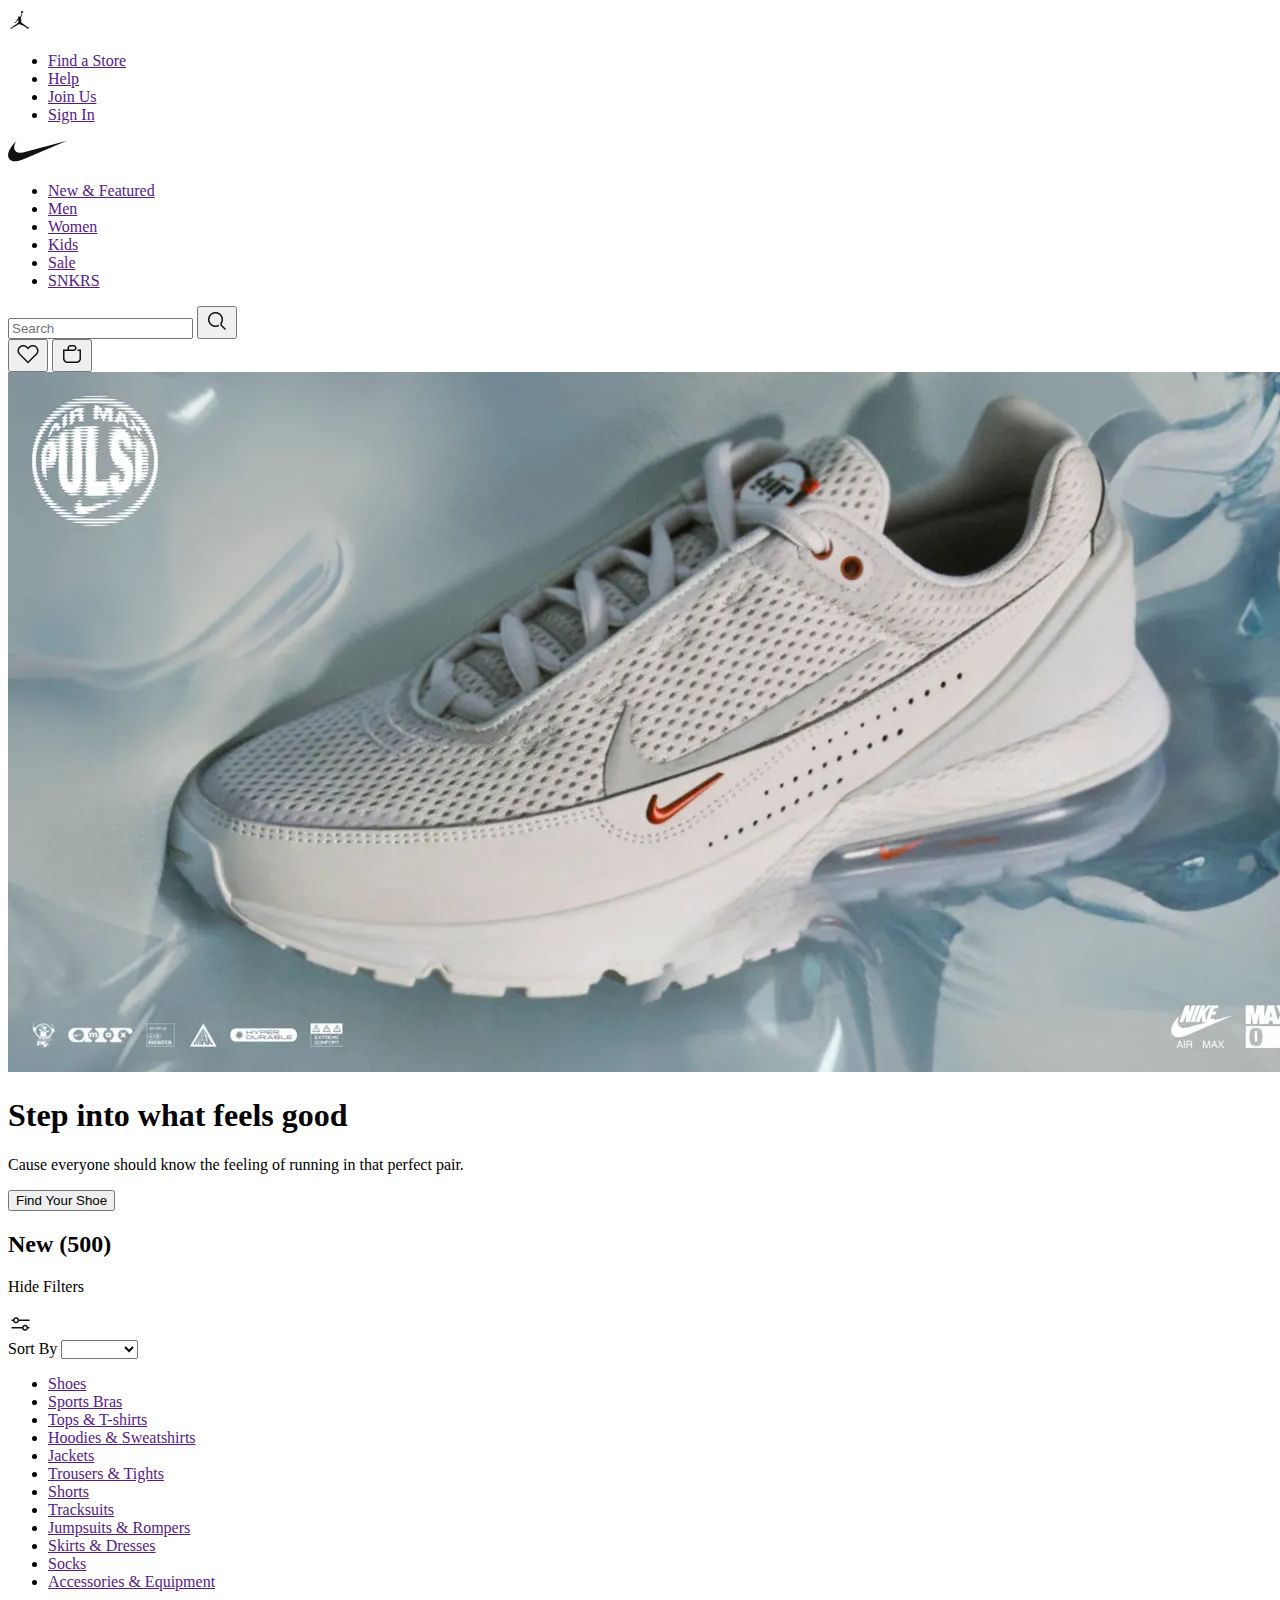
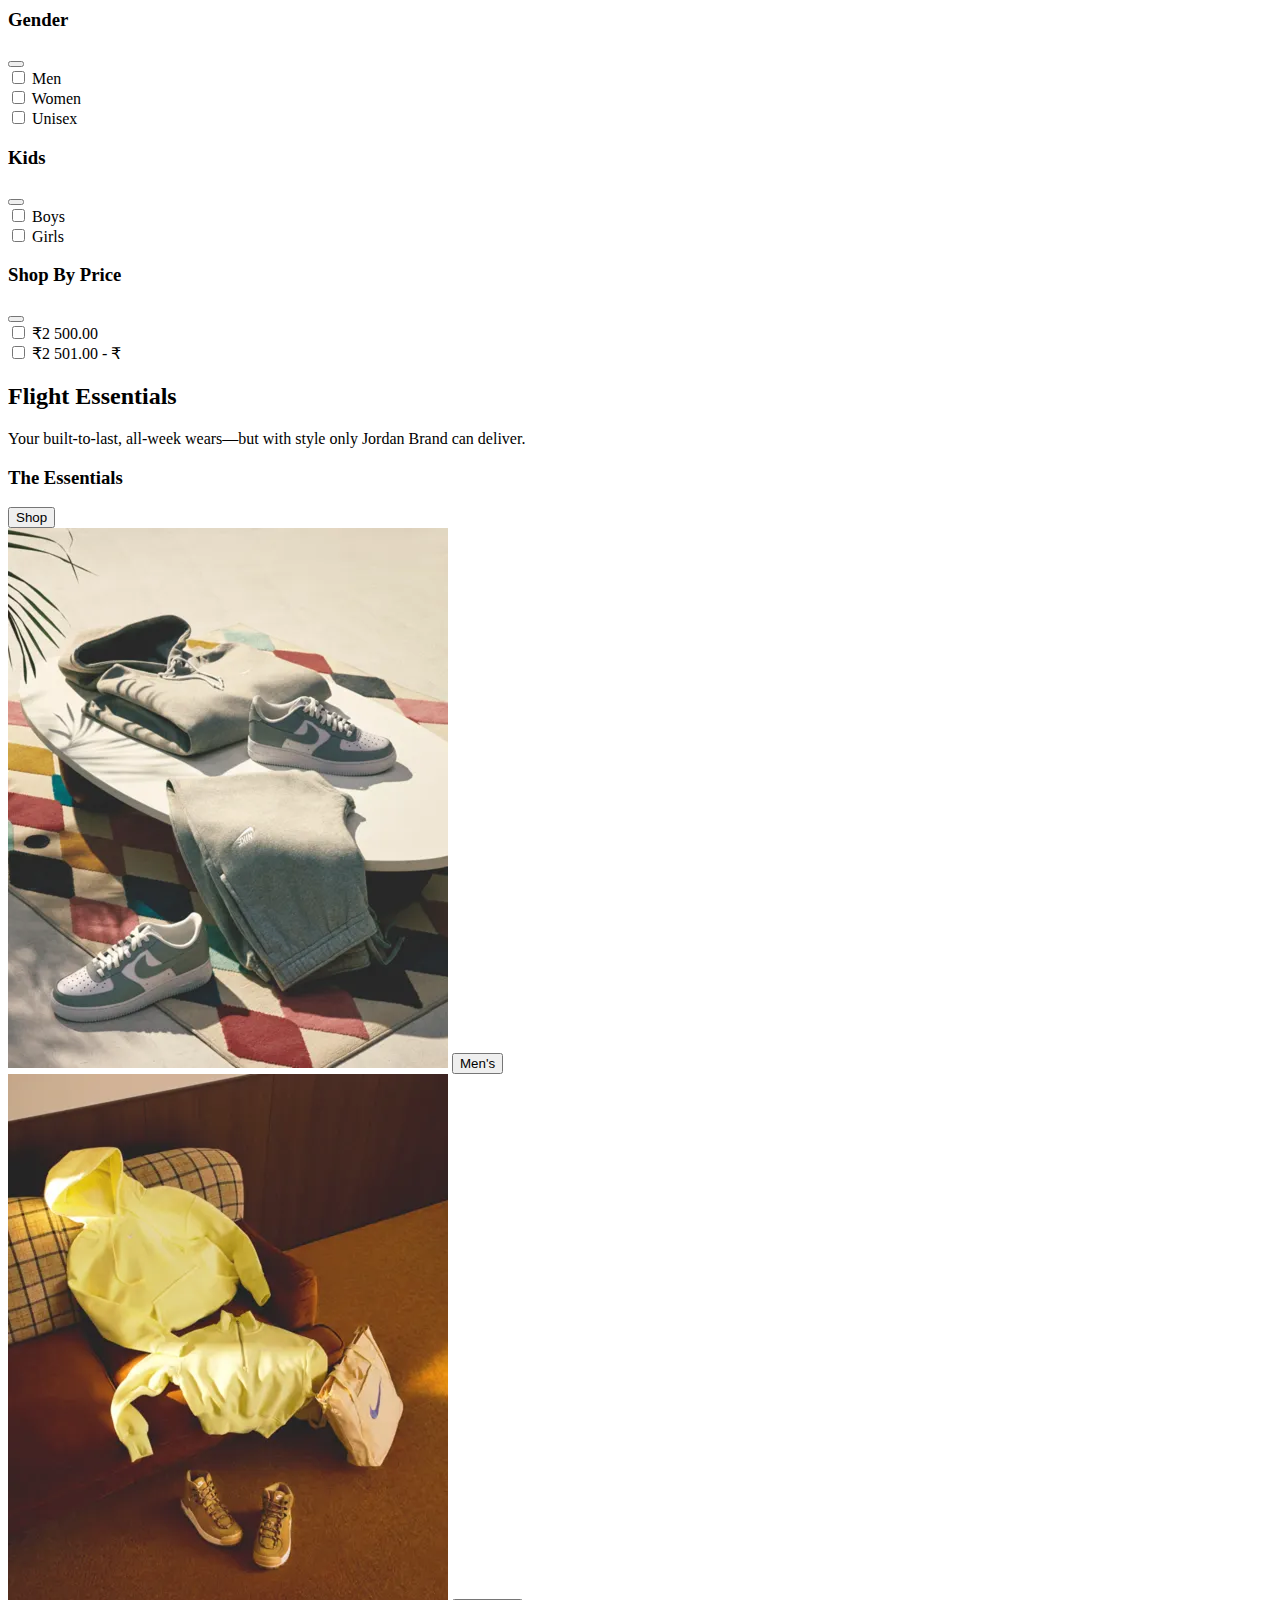
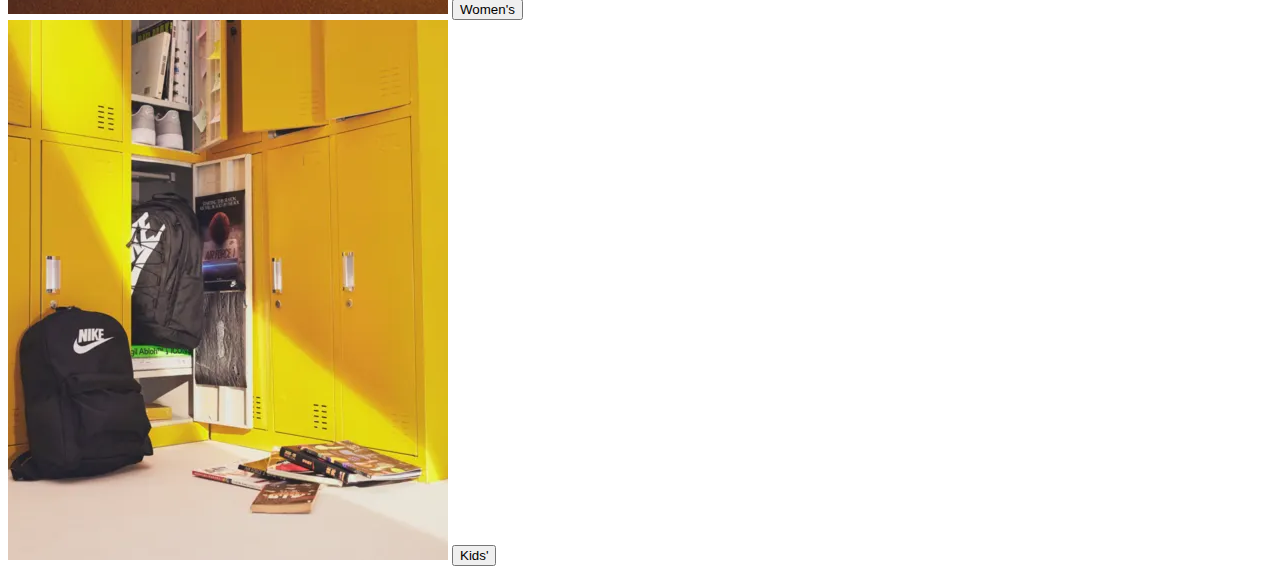
<file: index.html>
<!DOCTYPE html>
<html lang="en">
  <head>
    <meta charset="UTF-8" />
    <meta
      name="description"
      content="Nike E-commerce Website with different gymwear, sportswear, accessories and boots designed designed to make your sport activities easier"
    />
    <meta
      name="keywords"
      content="Nike, sportswear, boots, tank-tops, shirts, leggings, bags, gymwear, sports bras, tops, hoodies, sweatshirts, jackets, trousers, tights, shorts, tracksuits, jumpsuits, rompers, skirts, dresses, socks, accessories, equipment, men, women, unisex"
    />
    <meta name="author" content="Sopo Bichinashvili" />
    <meta name="viewport" content="width=device-width, initial-scale=1.0" />
    <link
      rel="icon"
      type="img/png"
      sizes="32x32"
      href="./imgs/logo/Nike-logo.png"
    />
    <link rel="stylesheet" href="./main.css" />
    <title>Nike E-commerce Website</title>
  </head>
  <body>
    <div id="main-container">
      <header>
        <div class="header-top">
          <div class="header-top-content-wrapper container general-flex">
            <div id="header-top-logo-cont">
              <img
                src="./imgs/logo/Basketball-Nike-logo.png"
                alt="Black silhouette of a man playing basketball"
              />
            </div>
            <nav id="header-top-nav">
              <ul class="general-flex">
                <li><a href="">Find a Store</a></li>
                <li><a href="">Help</a></li>
                <li><a href="">Join Us</a></li>
                <li><a href="">Sign In</a></li>
              </ul>
            </nav>
          </div>
        </div>
        <div class="header-bottom container general-flex">
          <div id="header-bottom-logo-cont">
            <img src="./imgs/logo/Nike-logo.png" alt="Nike logo" />
          </div>
          <nav id="header-bottom-nav">
            <ul class="general-flex">
              <li><a href="">New & Featured</a></li>
              <li><a href="">Men</a></li>
              <li><a href="">Women</a></li>
              <li><a href="">Kids</a></li>
              <li><a href="">Sale</a></li>
              <li><a href="">SNKRS</a></li>
            </ul>
          </nav>
          <div class="header-bottom-user-interactions-cont general-flex">
            <form id="search-cont">
              <input type="text" placeholder="Search" />
              <button id="search-btn">
                <img
                  src="./imgs/general-icons/Search-icon.png"
                  alt="search icon"
                />
              </button>
            </form>
            <div id="save-and-cart-cont">
              <button id="save-btn" class="user-action-btns">
                <img
                  src="./imgs/general-icons/heart-icon.png"
                  alt="heart icon"
                />
              </button>
              <button id="cart-btn" class="user-action-btns">
                <img src="./imgs/general-icons/cart-icon.png" alt="cart icon" />
              </button>
            </div>
          </div>
        </div>
      </header>
      <main>
        <section class="section-1 container">
          <div class="section-1-img-cont">
            <img
              src="./imgs/static-images/section-1-img.png"
              alt="white high quality nike sneakers with list of sponsor logos"
            />
          </div>
          <div class="section-1-description-cont">
            <h1>Step into what feels good</h1>
            <p>
              Cause everyone should know the feeling of running in that perfect
              pair.
            </p>
            <button class="button">Find Your Shoe</button>
          </div>
        </section>
        <section class="products-list-section">
          <div class="products-list-section-description container general-flex">
            <h2>New (<span id="available-items-counter">500</span>)</h2>
            <div class="filters-toggle-and-sort-cont general-flex">
              <div class="filters-toggle-cont general-flex">
                <p>Hide Filters</p>
                <img
                  src="./imgs/general-icons/filter-icon.png"
                  alt="filters icon"
                />
              </div>
              <div class="sort-cont">
                <label for="sort-options">Sort By</label>
                <select name="sort" id="sort-options">
                  <option value="" disabled selected hidden></option>
                  <option value="Sort By">Gender</option>
                  <option value="Sort By">Category</option>
                  <option value="Sort By">Price</option>
                </select>
              </div>
            </div>
          </div>
          <div class="products-list-section-content">
            <aside class="products-nav-and-filters">
              <nav class="products-category-nav">
                <ul>
                  <li><a href="">Shoes</a></li>
                  <li><a href="">Sports Bras</a></li>
                  <li><a href="">Tops & T-shirts</a></li>
                  <li><a href="">Hoodies & Sweatshirts</a></li>
                  <li><a href="">Jackets</a></li>
                  <li><a href="">Trousers & Tights</a></li>
                  <li><a href="">Shorts</a></li>
                  <li><a href="">Tracksuits</a></li>
                  <li><a href="">Jumpsuits & Rompers</a></li>
                  <li><a href="">Skirts & Dresses</a></li>
                  <li><a href="">Socks</a></li>
                  <li><a href="">Accessories & Equipment</a></li>
                </ul>
              </nav>
              <div class="filters-cont">
                <div class="filter-cont adult-gender-filter-cont">
                  <div class="checkboxes-cont">
                    <div class="checkbox-header general-flex">
                      <h3>Gender</h3>
                      <button class="collapse-expand-btn"></button>
                    </div>
                    <div class="checkbox-group" id="men-group">
                      <input type="checkbox" id="men-checkbox" />
                      <label for="men-checkbox" id="men">Men</label>
                    </div>

                    <div class="checkbox-group" id="women-group">
                      <input type="checkbox" id="women-checkbox" />
                      <label for="women-checkbox" id="women">Women</label>
                    </div>

                    <div class="checkbox-group" id="unisex-group">
                      <input type="checkbox" id="unisex-checkbox" />
                      <label for="unisex-checkbox" id="unisex">Unisex</label>
                    </div>
                  </div>
                </div>
                <div class="filter-cont">
                  <div class="filter-cont kids-gender-filter-cont">
                    <div class="checkboxes-cont" id="kids-options-cont">
                      <div class="checkbox-header general-flex">
                        <h3>Kids</h3>
                        <button class="collapse-expand-btn"></button>
                      </div>
                      <div class="checkbox-group" id="boys-group">
                        <input type="checkbox" id="boys-checkbox" />
                        <label for="boys-checkbox" id="boys">Boys</label>
                      </div>

                      <div class="checkbox-group" id="girls-group">
                        <input type="checkbox" id="girls-checkbox" />
                        <label for="girls-checkbox" id="girls">Girls</label>
                      </div>
                    </div>
                  </div>
                </div>
                <div class="filter-cont">
                  <div class="filter-cont price-filter-cont">
                    <div class="checkboxes-cont" id="prices-options-cont">
                      <div class="checkbox-header general-flex">
                        <h3>Shop By Price</h3>
                        <button class="collapse-expand-btn"></button>
                      </div>
                      <div class="checkbox-group" id="under-2500">
                        <input type="checkbox" id="under-2500" />
                        <label for="under-2500" id="under">₹2 500.00</label>
                      </div>

                      <div class="checkbox-group" id="above-2500">
                        <input type="checkbox" id="above-2500" />
                        <label for="above-2500" id="above">₹2 501.00 - ₹</label>
                      </div>
                    </div>
                  </div>
                </div>
              </div>
            </aside>
            <div class="products-container container general-flex">
              <div id="products-wrapper"></div>
              <div id="products-pagination-wrapper"></div>
            </div>
          </div>
        </section>
        <section class="essentials-section container">
          <div class="essentials-header">
            <h2>Flight Essentials</h2>
            <p>
              Your built-to-last, all-week wears—but with style only Jordan
              Brand can deliver.
            </p>
          </div>
          <div class="essentials-content-cont">
            <div class="essentials-content-header general-flex">
              <h3>The Essentials</h3>
              <button class="button">Shop</button>
            </div>
            <div class="essentials-content-wrapper general-flex">
              <div class="essentials-img-cont">
                <img
                  src="./imgs/static-images/essentials-img-1.png"
                  alt="Nike green and white boots and gray hoodie and sweatpants"
                />
                <button class="essentials-button">Men's</button>
              </div>
              <div class="essentials-img-cont">
                <img
                  src="./imgs/static-images/essentials-img-2.png"
                  alt="Nike yellow hoodie, zipup shirt,  boots and white bag with nike logo"
                />
                <button class="essentials-button">Women's</button>
              </div>
              <div class="essentials-img-cont">
                <img
                  src="./imgs/static-images/essentials-img-3.png"
                  alt="Blac Nike backpack on a background of yellow lockers"
                />
                <button class="essentials-button">Kids'</button>
              </div>
            </div>
          </div>
        </section>
      </main>
    </div>
    <script src="./script.js"></script>
  </body>
</html>
</file>
<file: main.css>
/*# sourceMappingURL=main.css.map */
</file>
